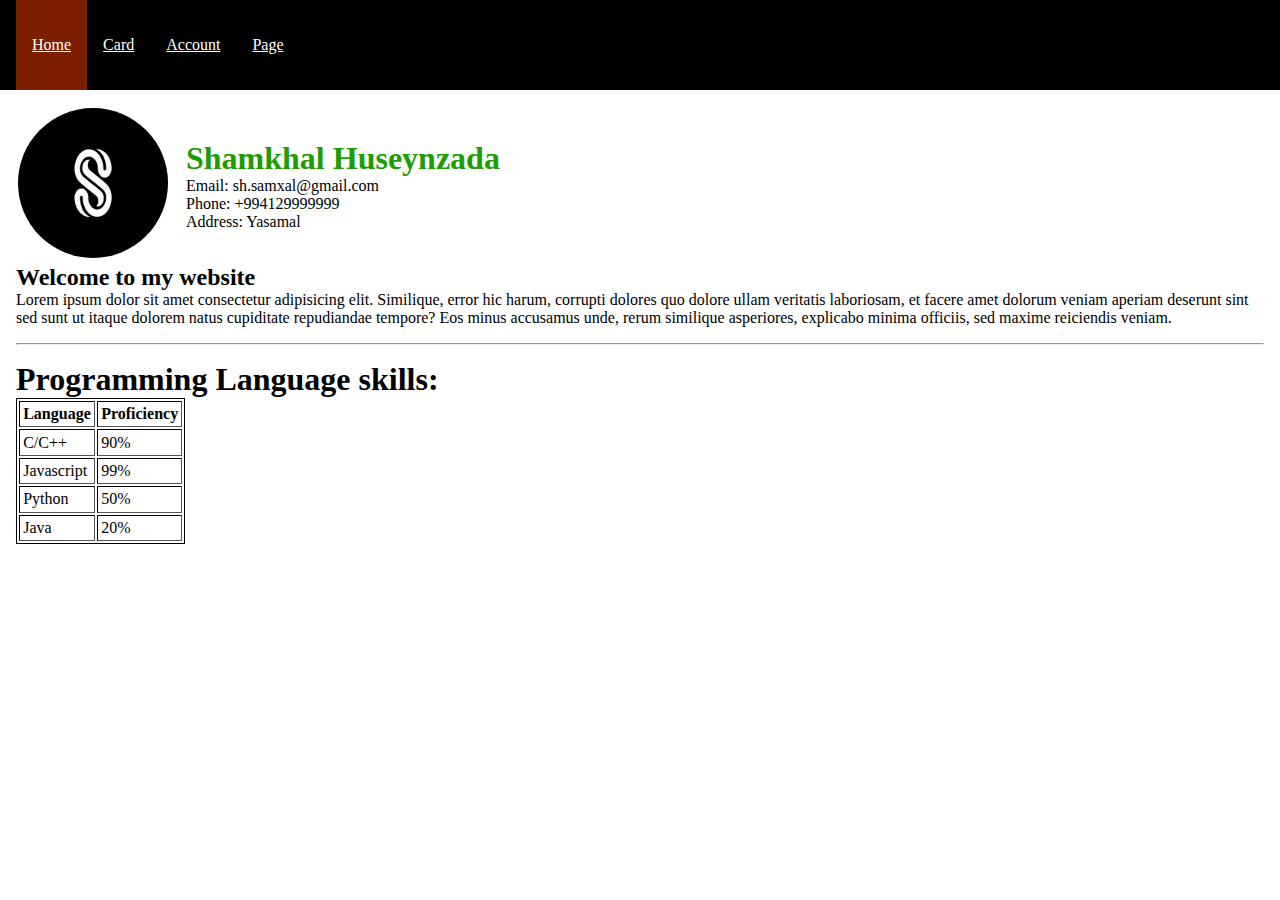
<file: index.html>
<!DOCTYPE html>
<html lang="en">

<head>
    <meta charset="UTF-8">
    <meta name="viewport" content="width=device-width, initial-scale=1.0">
    <link rel="icon" type="image/x-icon" href="./samxalogo.jpg">
    <link rel="stylesheet" href="./style.css">
    <title>WM1</title>
    <style>
        .index{
            background-color: rgb(124, 31, 0);
        }
    </style>
</head>

<body>
    <nav>
        <a href="" class="nav-element index">Home</a>
        <a href="./Assignment1/index.html" class="nav-element">Card</a>
        <a href="https://github.com/Shuseynzada" class="nav-element " target="_blank">Account</a>
        <a href="https://shuseynzada.github.io/webmobile1/" class="nav-element" target="_blank">Page</a>
   
    </nav>
    <main>
        <table>
            <td>
                <img class="border-rounded" style="margin-right: 1em;" src="./samxalogo.jpg" alt="logo" width="150px">
            </td>
            <td>
                <h1 style="color: rgb(29, 157, 0);">Shamkhal Huseynzada</h1>
                <p>Email: sh.samxal@gmail.com</p>
                <p>Phone: +994129999999</p>
                <p>Address: Yasamal</p>
            </td>
        </table>
        <h2>Welcome to my website</h2>
        <p>Lorem ipsum dolor sit amet consectetur adipisicing elit. Similique, error hic harum, corrupti dolores quo dolore ullam veritatis laboriosam, et facere amet dolorum veniam aperiam deserunt sint sed sunt ut itaque dolorem natus cupiditate repudiandae tempore? Eos minus accusamus unde, rerum similique asperiores, explicabo minima officiis, sed maxime reiciendis veniam.</p>
        <hr>
        <h1>Programming Language skills:</h1>
        <table class="proggraming-languages" border="3">
            <thead>
                <th>Language</th>
                <th>Proficiency</th>
            </thead>
            <tbody>
                <tr>
                    <td>C/C++</td>
                    <td>90%</td>
                </tr>
                <tr>
                    <td>Javascript</td>
                    <td>99%</td>
                </tr>
                <tr>
                    <td>Python</td>
                    <td>50%</td>
                </tr>
                <tr>
                    <td>Java</td>
                    <td>20%</td>
                </tr>
            </tbody>
        </table>
    </main>
</body>


</html>
</file>
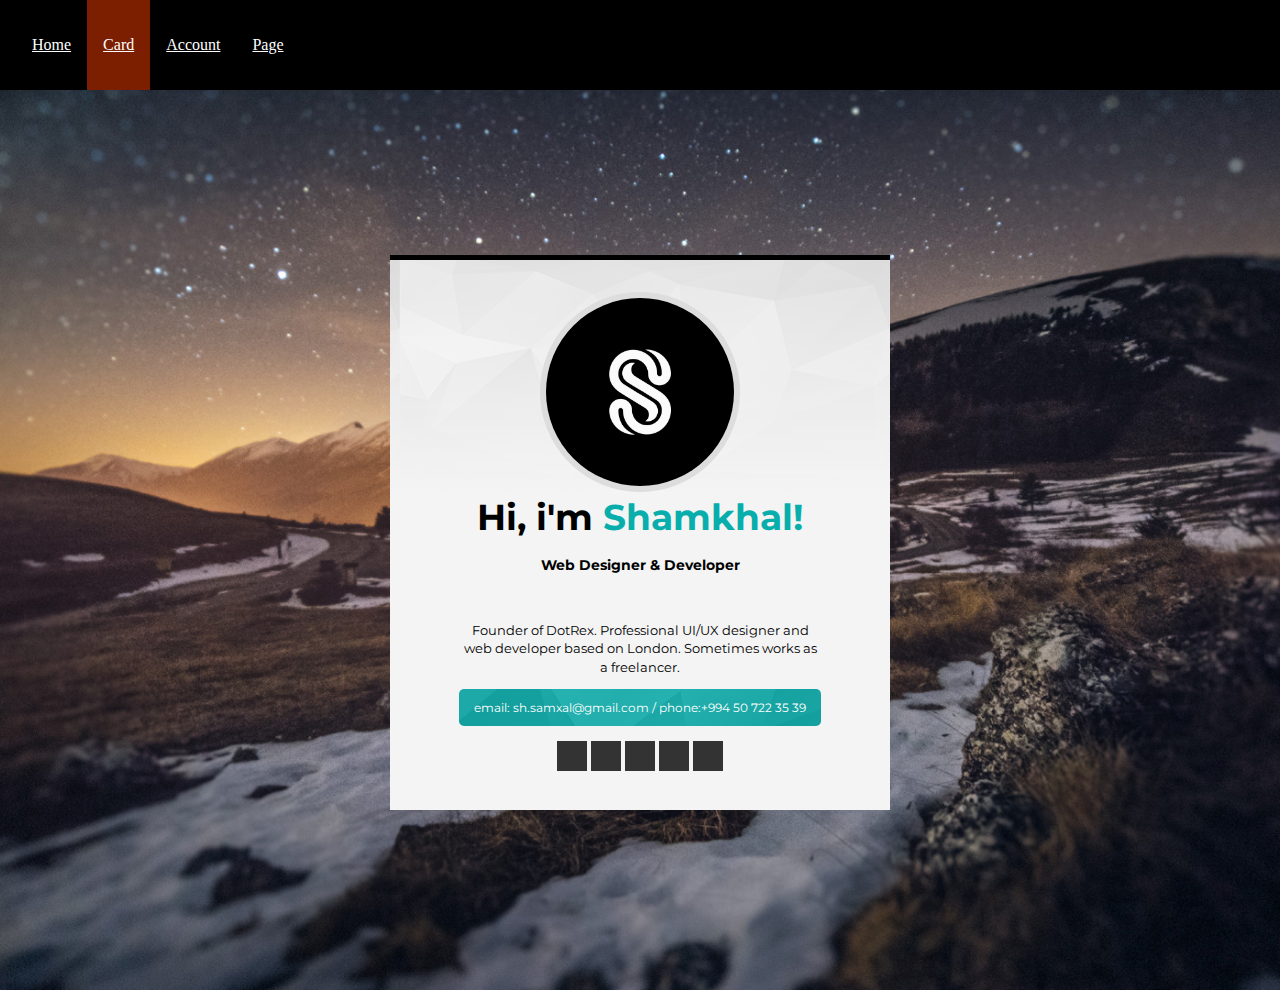
<file: Assignment1/index.html>
<!DOCTYPE html>
<html lang="en">

<head>
    <meta charset="UTF-8">
    <title>Card</title>
    <link rel="stylesheet" href="./styles.css">
    <link rel="stylesheet" href="https://cdnjs.cloudflare.com/ajax/libs/font-awesome/6.4.2/css/all.min.css"
        integrity="sha512-z3gLpd7yknf1YoNbCzqRKc4qyor8gaKU1qmn+CShxbuBusANI9QpRohGBreCFkKxLhei6S9CQXFEbbKuqLg0DA=="
        crossorigin="anonymous" referrerpolicy="no-referrer">

    <style>
        .index{
            background-color: rgb(124, 31, 0);
        }
    </style>
</head>

<body>
    <nav>
        <a href="../index.html" class="nav-element">Home</a>
        <a href="" class="nav-element index">Card</a>
        <a href="https://github.com/Shuseynzada" class="nav-element " target="_blank">Account</a>
        <a href="https://shuseynzada.github.io/webmobile1/" class="nav-element" target="_blank">Page</a>
    </nav>
    <main>
        <section>
            <span></span>
            <div id="card">
                <img src="./assets/samxalogo.jpg" alt="profile photo" />
                <div class="title">
                    <h1>Hi, i'm <span id="name">Shamkhal!</span></h1>
                    <h2>Web Designer & Developer</h2>
                </div>
                <hr class="hr1">
                <div class="card-main">
                    <p>
                        Founder of DotRex. Professional UI/UX designer and web developer
                        based on London. Sometimes works as a freelancer.
                    </p>
                    <div id="information-button">
                        <p>email: sh.samxal@gmail.com / phone:+994 50 722 35 39</p>
                    </div>
                </div>
                <div id="icons">
                    <i class="fa-brands fa-instagram"></i>
                    <i class="fa-brands fa-facebook-f"></i>
                    <i class="fa-brands fa-x-twitter"></i>
                    <i class="fa-brands fa-linkedin-in"></i>
                    <i class="fa-brands fa-youtube"></i>
                </div>
            </div>
        </section>
    </main>
</body>
</html>
</file>
<file: style.css>
@import url('https://fonts.googleapis.com/css2?family=Poppins:wght@400;600;700&family=Roboto+Condensed:wght@400;700&display=swap');

* {
    margin: 0;
    padding: 0;
    box-sizing: border-box;
}

body {

}
body::-webkit-scrollbar{
    display: none;
}

.border-rounded {
    border-radius: 50%;
    aspect-ratio: 1;
}

nav {
    font-family: none;
    line-height: 1rem;
    font-size: 1rem;
    height: 10vh;
    width: 100%;
    background-color: black;
    color: white;
    display: flex;
    justify-content: flex-start;
    align-items: center;
    padding: 0 1rem;
}
.nav-element {
    display: inline-block;
    height: 100%;
    display: flex;
    justify-content: center;
    align-items: center;
    padding: auto;
    color: white;
    padding: 0 1rem;
}

.nav-element:hover{
    background-color: gray;
}


main {
    padding: 1em;
}

hr {
    margin: 1em 0em;
}

.proggraming-languages{
    border: 1px solid black;
}

.proggraming-languages td, th {
    padding: 0.2em;
}
</file>
<file: Assignment1/styles.css>
@import url('https://fonts.googleapis.com/css2?family=Montserrat:ital,wght@0,400;0,700;1,400&display=swap');
* {
    margin: 0;
    padding: 0;
    box-sizing: border-box;
}
body {
    background: url(./assets/bg1.jpg) center center;
    background-size: cover;
    font-family: 'Montserrat', 'Times New Roman', sans-serif;
    line-height: 1.42857143;
    overflow-x: hidden;
}

main {
    height: 100vh;
    width: 100vw;
    display: flex;
    justify-content: center;
    align-items: center;
}

section {
    width: 500px;
    height: 570px;
    display: flex;
    flex-direction: column;
}

section > span {
    background-color: black;
    width: 100%;
    height: 5px;
}

#card {
    background: url(./assets/bg-card2.png) repeat-x right top #f4f4f4;;
    display: flex;
    flex-direction: column;
    align-items: center;
    padding: 2rem;
    text-align: center;
}

img {
    width: 200px;
    height: 200px;
    border-radius: 50%;
    border: 6px solid #ddd;
    object-fit: cover;
}

.title h1 {
    font-size: 36px !important;
}
.title h2 {
    margin-top: 0;
    font-size: 14px;
    font-weight: bold;
    margin: 0.83em 0;
}

#name {
    color: #08aeac;
}

.hr1 {
    border: none;
    background: url(http://wp1.themexlab.com/wp/cards/wp-content/themes/cards/img/hr1.png) no-repeat center center;
    height: 1px;
    width: 100%;
    margin: 10px 0;
}

.card-main {
    padding: 0 2.3rem;
}
.card-main p {
    font-size: 13px;
    margin: 1em 0;
}

#information-button {
    margin-bottom: 15px;
    border-radius: 5px;
    padding: 10px;
    background: url(./assets/bg-btn.png) no-repeat center center #08aeac;
    transition: 0.6s;
}
#information-button:hover {
    background-color: red;
}
#information-button p {
    margin: 0;
    color: #ffffff;
    font-size: 12px;
}

#icons i {
    color: white;
    background-color: #333333;
    width: 30px;
    height: 30px;
    display: inline-block;
    text-align: center;
    transition: all 300ms ease-in-out 0ms;
    font-size: 14px;
    line-height: 30px;
}
#icons i:hover {
    background-color: #08aeac;
}

nav {
    font-family: none;
    line-height: 1rem;
    font-size: 1rem;
    height: 10vh;
    width: 100%;
    background-color: black;
    color: white;
    display: flex;
    justify-content: flex-start;
    align-items: center;
    padding: 0 1rem;
}
.nav-element {
    display: inline-block;
    height: 100%;
    display: flex;
    justify-content: center;
    align-items: center;
    padding: auto;
    color: white;
    padding: 0 1rem;
}

.nav-element:hover{
    background-color: gray;
}
</file>
